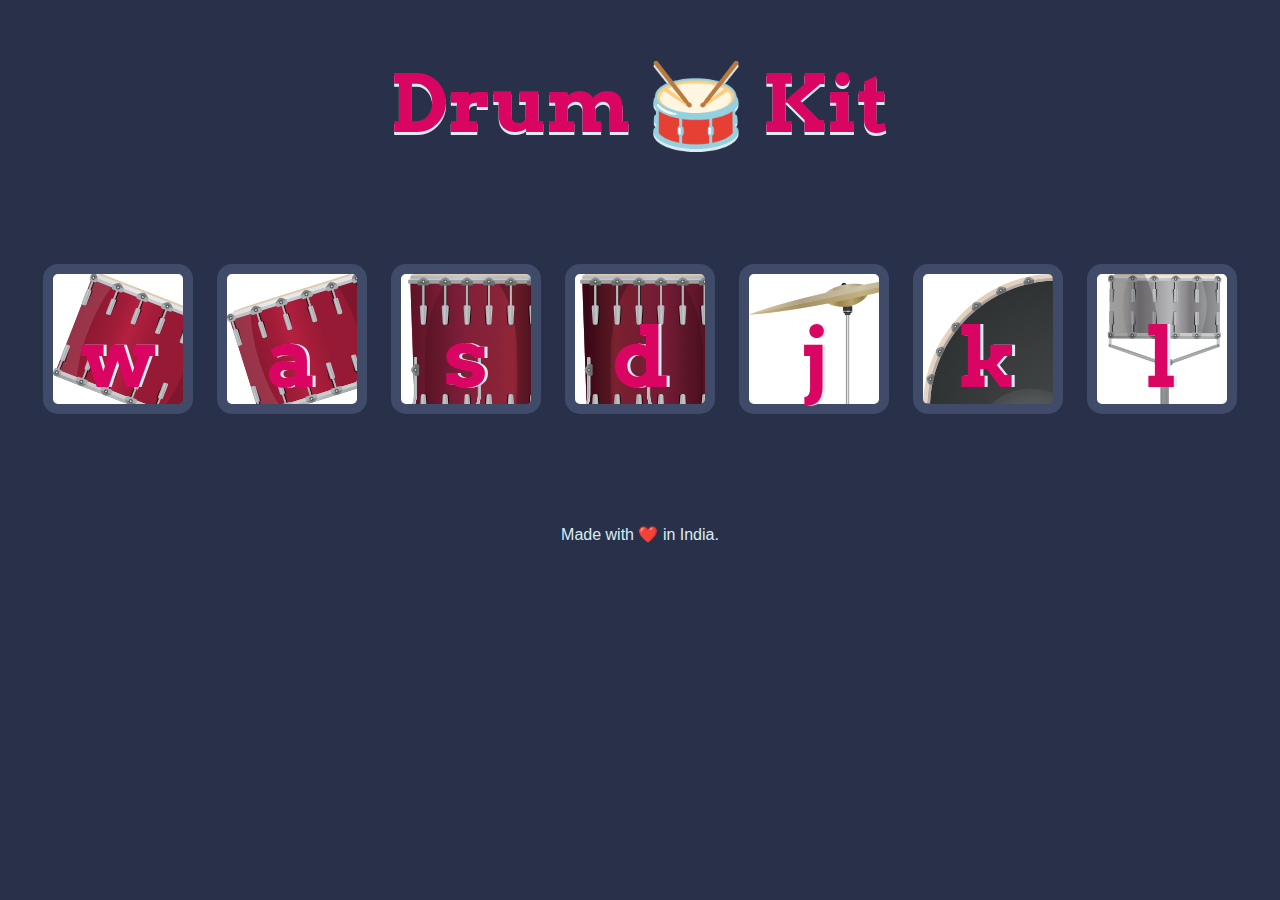
<file: DOM/challenge/Drum Kit Challenge - Starting Files/index.html>
<!DOCTYPE html>
<html lang="en" dir="ltr">

<head>
  <meta charset="utf-8">
  <title>Drum Kit</title>
  <link rel="stylesheet" href="styles.css">
  <link href="https://fonts.googleapis.com/css?family=Arvo" rel="stylesheet">
  <!-- jQuery CDN not for DOM: -->
  <script src="https://ajax.googleapis.com/ajax/libs/jquery/3.6.0/jquery.min.js"></script>
</head>

<body>

  <h1 id="title">Drum 🥁 Kit</h1>
  <div class="set">
    <button class="w drum">w</button>
    <button class="a drum">a</button>
    <button class="s drum">s</button>
    <button class="d drum">d</button>
    <button class="j drum">j</button>
    <button class="k drum">k</button>
    <button class="l drum">l</button>
  </div>


  <footer>
    Made with ❤️ in India.
  </footer>
  <script src="index.js" charset="utf-8"></script>

</body>

</html>
</file>
<file: DOM/challenge/Drum Kit Challenge - Starting Files/styles.css>
body{
  text-align: center;
  background-color: #283149;
}

#title{
  color: #DA0463;
  font-size: 5rem;
  font-family: "Arvo", cursive;
  text-shadow: 0 3px #DBEDF3;
}

.colorChange{
  color :"DBEDF3";
}

footer {
  color: #DBEDF3;
  font-family: sans-serif;
}
/* To apply background img */
.w {
  background-image: url("images/tom1.png");
}

.a {
  background-image: url("images/tom2.png");
}

.s {
  background-image: url("images/tom3.png");
}

.d {
  background-image: url("images/tom4.png");
}

.j {
  background-image: url("images/crash.png");
}

.k {
  background-image: url("images/kick.png");
}

.l {
  background-image: url("images/snare.png");
}

.set {
  margin: 8% auto;
}

.game-over {
  background-color: red;
  opacity: 0.8;
}

.pressed {
  box-shadow: 2px 3px 10px red;
  opacity: 1;
}

.red {
  color: red;
}

.drum {
  outline: none;
  border: 10px solid #404B69;
  font-size: 5.2rem;
  font-family: 'Arvo', cursive;
  line-height: 2;
  font-weight: 900;
  color: #DA0463;
  text-shadow: 3px 0 #DBEDF3;
  border-radius: 15px;
  display: inline-block;
  width: 150px;
  height: 150px;
  text-align: center;
  margin: 10px;
  background-color: white;
}
</file>
